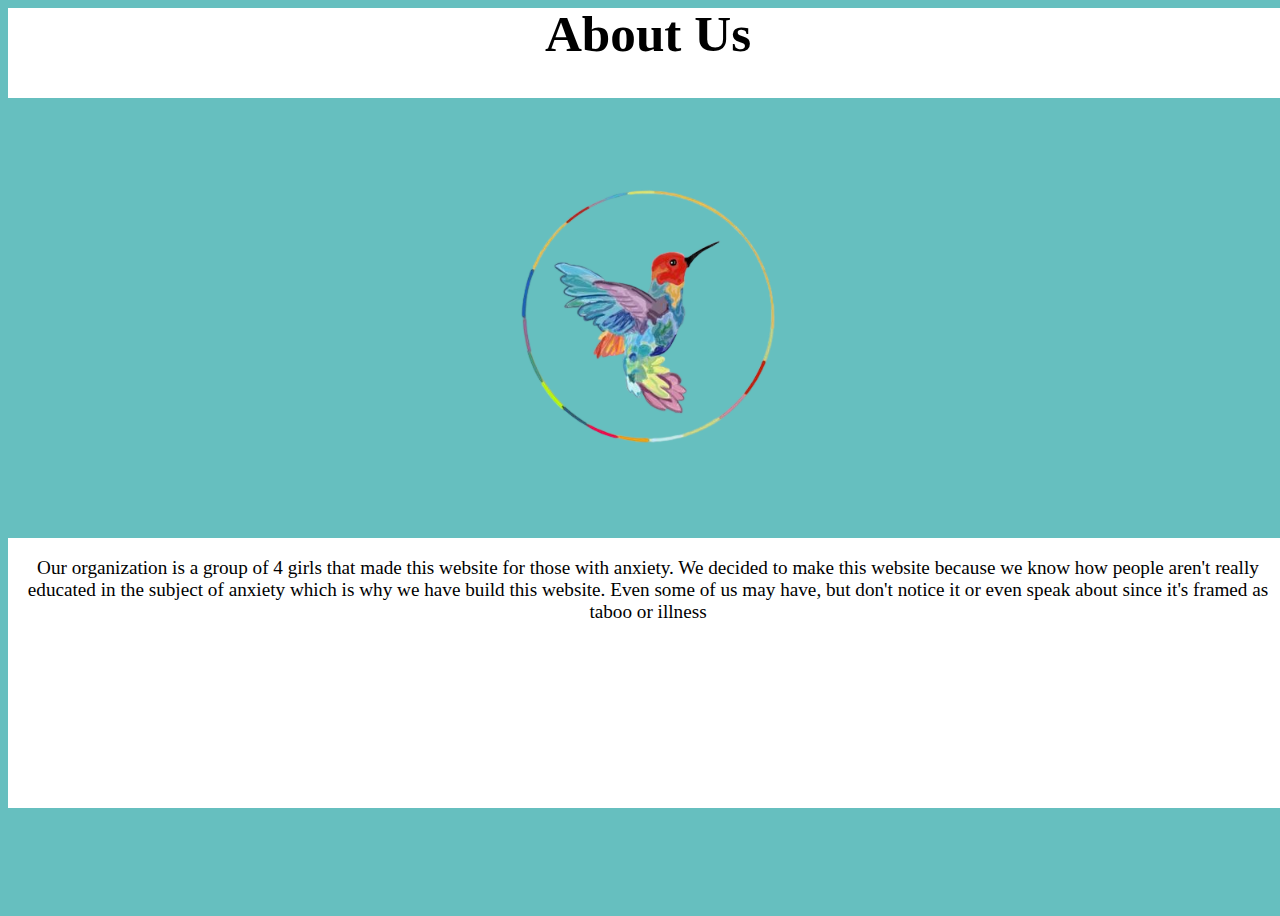
<file: AboutUs.html>
<!DOCTYPE html>
<html lang="en">
<head>
    <meta charset="UTF-8">
    <meta http-equiv="X-UA-Compatible" content="IE=edge">
    <meta name="viewport" content="width=device-width, initial-scale=1.0">
    <title>About Us</title>
    <link rel="stylesheet" href="Us.css">
</head>
<body>
    <div class="abt-1">
        <div class="ins"><h1>About Us</h1></div> 
        <div class="ins2"><a href="myroomhome.html"><img class="logo" src="bird7.png" alt="" style="height: 20vw; width: 20vw; "></a></div>
        <div class="emtpy"><p> Our organization is a group of 4 girls that made this website for those with anxiety. We decided to make this website because we know how people aren't really educated in the subject of anxiety which is why we have build this website. Even some of us may have, but don't notice it or even speak about since it's framed as taboo or illness</p></div>
        <div id="box"></div>
        </div>
</body>
</html>
</file>
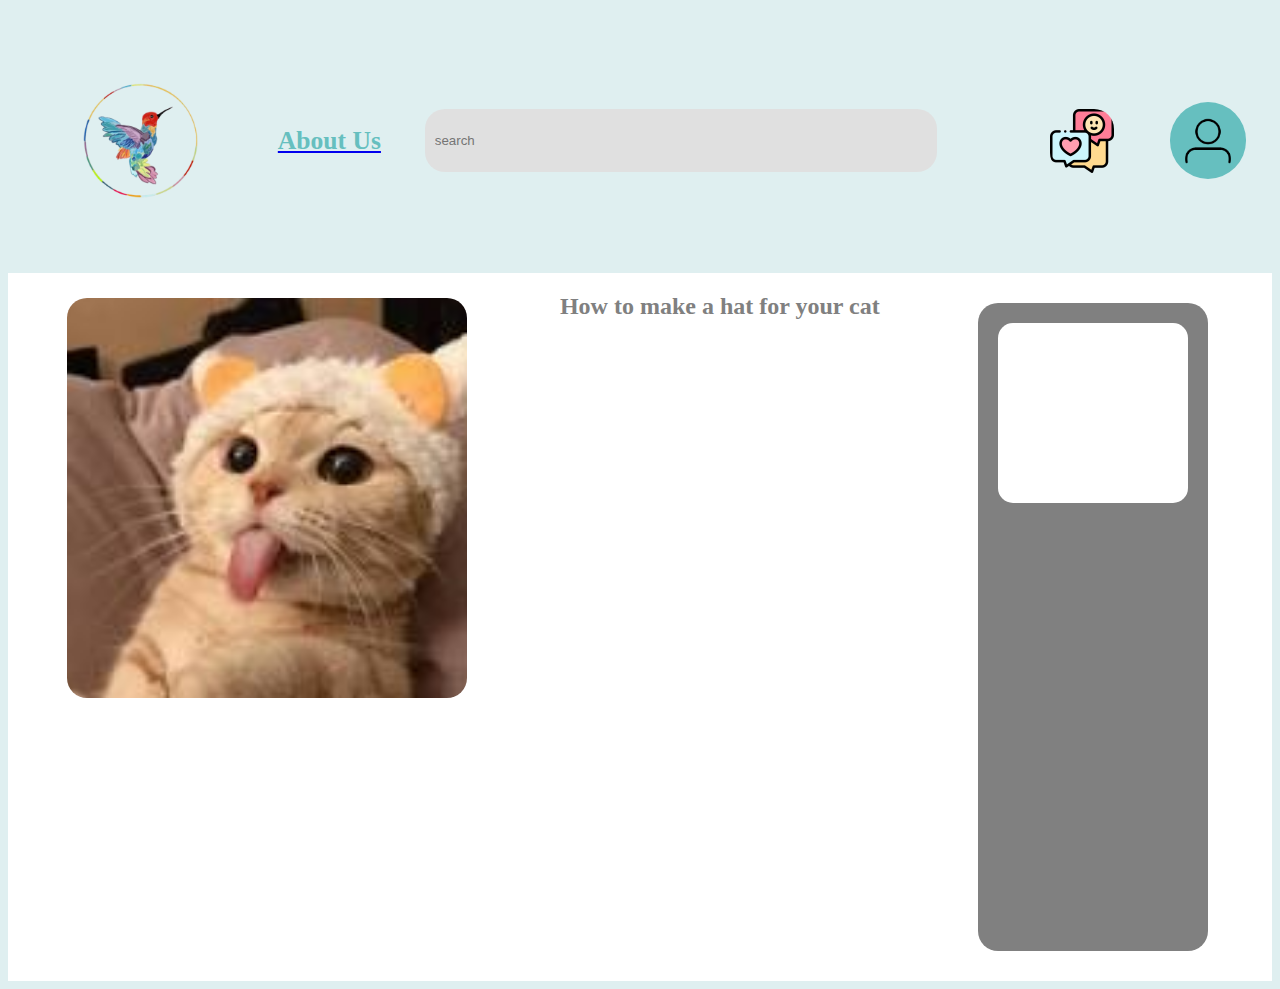
<file: art.html>
<!DOCTYPE html><html lang="en">
    <head>
        <meta charset="UTF-8">
        <meta http-equiv="X-UA-Compatible" content="IE=edge">
        <meta name="viewport" content="width=device-width, initial-scale=1.0">
        <title>Document</title>
    <link rel="stylesheet" href="art.css">
    <link rel="stylesheet" href="index.html">

    </head>
    <body>
        
        
       
        <div class="n"> 
   
            <div class="logo">
                <a href="file:///C:/Users/ohula/OneDrive/Documents/GitHub/socialbirds/myroomhome.html">
                   <div><img src="bird7.png" style="height: 9vw; width: 9vw;">
                   </div>
                </a>
            </div>
            <div class="about">
            <a href="AboutUs.html"><h1 style="color:#66BFBF ;">About Us</h1></a>
            </div>
            
            <div class="search">
              <div class="singp"></div>
                <input type="text" placeholder="search">
            </div>
            <div class="message">
                <a href=""><img src="chat.png" style="width: 5vw; height: 5vw;" alt=""></a>
            </div>
            <div class="me">
                <div class="mep">
                   <img src="profile.png" style="width:5vw ; height: 5vw; " alt="">
                </div>
            </div> 
        </div>
        
        <div class="m">
            <div class="img">
                <img src="cat.jpg" width="400vw" height="400vh">
            </div>
            <div class="doc"><h2>How to make a hat for your cat</h2>
            </div>
            <div class="more">
                <div class="t"></div>
            </div>
        </div>
    </body>
    </html
</file>
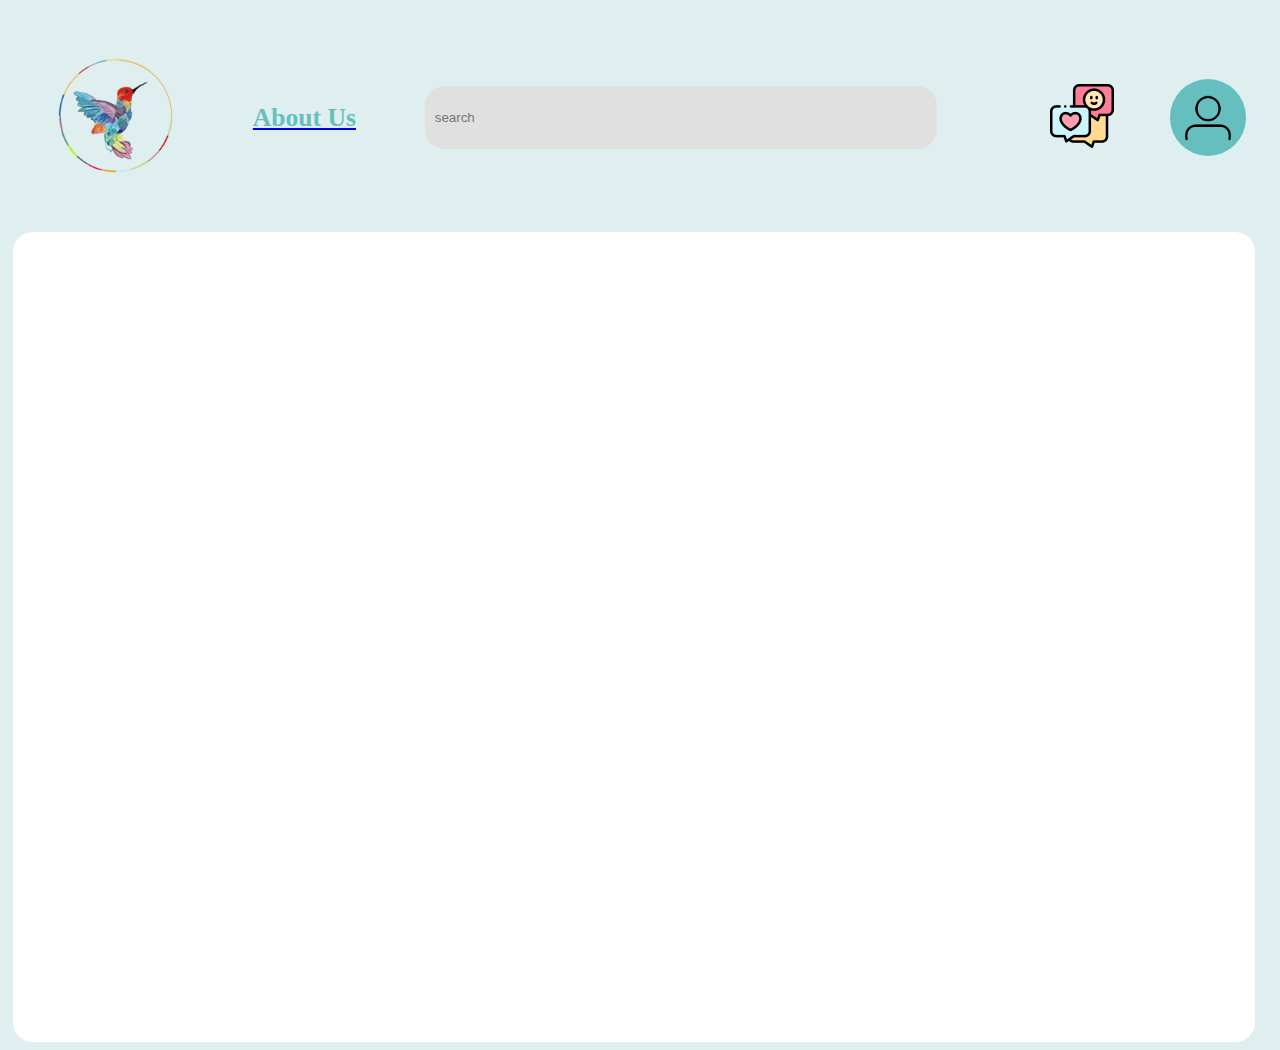
<file: artclub.html>
<!DOCTYPE html><html lang="en">
    <head>
        <meta charset="UTF-8">
        <meta http-equiv="X-UA-Compatible" content="IE=edge">
        <meta name="viewport" content="width=device-width, initial-scale=1.0">
        <title>Document</title>
    <link rel="stylesheet" href="club.css">
    <link rel="stylesheet" href="index.html">

    </head>
    <body>
        <div class="n"> 
   
            <div class="logo">
                <a href="file:///C:/Users/ohula/OneDrive/Documents/GitHub/socialbirds/myroomhome.html">
                   <div><img src="bird7.png" style="height: 9vw; width: 9vw;">
                   </div>
                </a>
            </div>
            <div class="about">
            <a href="AboutUs.html"><h1 style="color:#66BFBF ;">About Us</h1></a>
            </div>
            
            <div class="search">
              <div class="singp"></div>
                <input type="text" placeholder="search">
            </div>
            <div class="message">
                <a href=""><img src="chat.png" style="width: 5vw; height: 5vw;" alt=""></a>
            </div>
            <div class="me">
                <div class="mep">
                   <img src="profile.png" style="width:5vw ; height: 5vw; " alt="">
                </div>
            </div> 
        </div>
        <div class="textdiv">
            <div class="chato"></div>
        </div>

    </body>
</html>
</file>
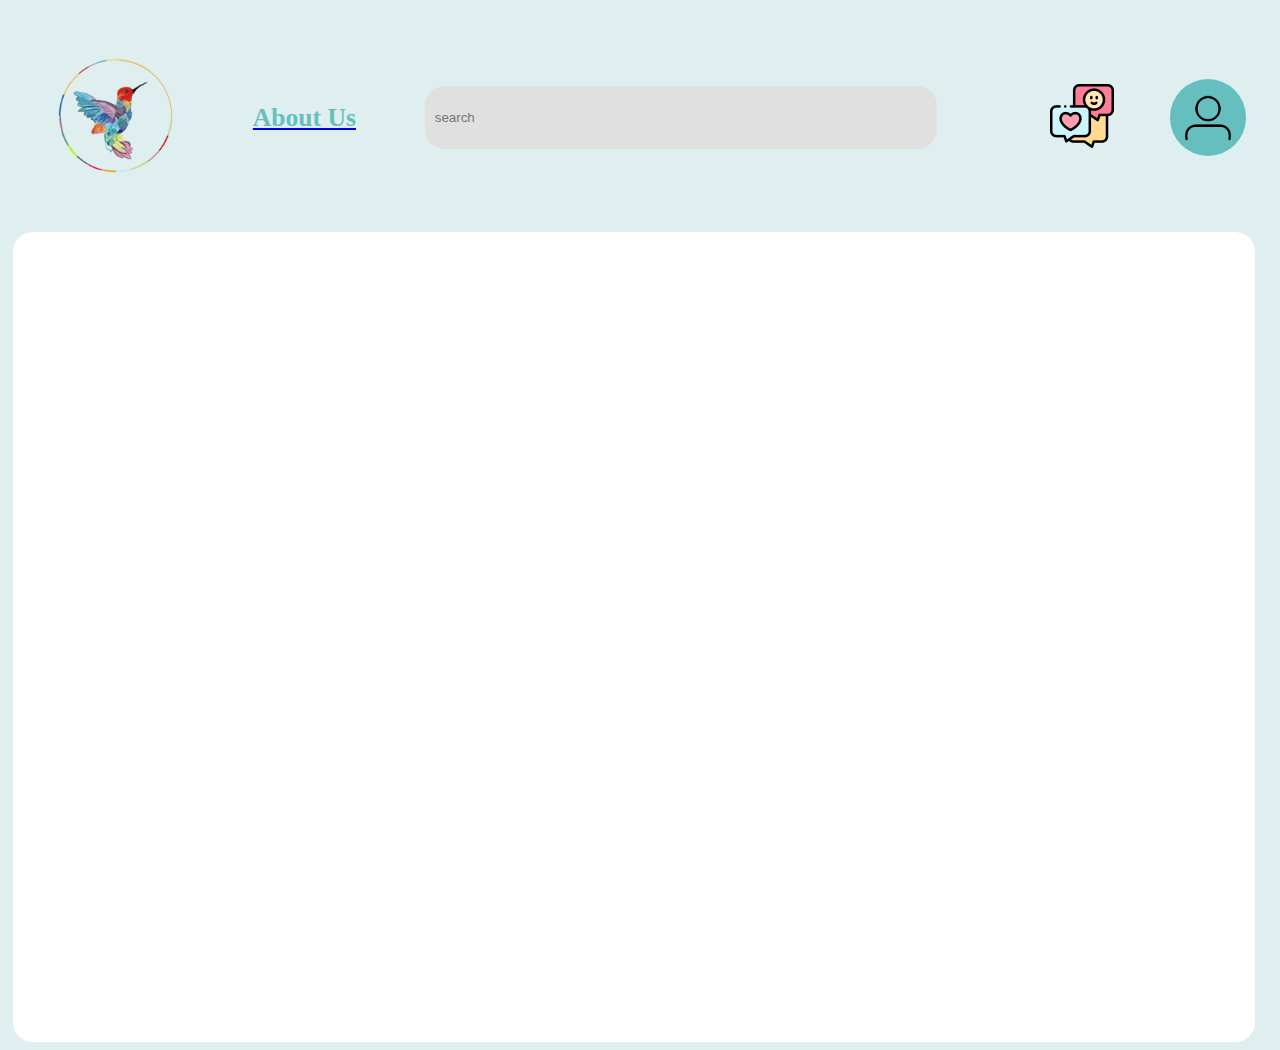
<file: bookclib.html>
<!DOCTYPE html><html lang="en">
    <head>
        <meta charset="UTF-8">
        <meta http-equiv="X-UA-Compatible" content="IE=edge">
        <meta name="viewport" content="width=device-width, initial-scale=1.0">
        <title>Document</title>
    <link rel="stylesheet" href="club.css">
    <link rel="stylesheet" href="index.html">

    </head>
    <body>
        <div class="n"> 
   
            <div class="logo">
                <a href="file:///C:/Users/ohula/OneDrive/Documents/GitHub/socialbirds/myroomhome.html">
                   <div><img src="bird7.png" style="height: 9vw; width: 9vw;">
                   </div>
                </a>
            </div>
            <div class="about">
            <a href="AboutUs.html"><h1 style="color:#66BFBF ;">About Us</h1></a>
            </div>
            
            <div class="search">
              <div class="singp"></div>
                <input type="text" placeholder="search">
            </div>
            <div class="message">
                <a href=""><img src="chat.png" style="width: 5vw; height: 5vw;" alt=""></a>
            </div>
            <div class="me">
                <div class="mep">
                   <img src="profile.png" style="width:5vw ; height: 5vw; " alt="">
                </div>
            </div> 
        </div>
        
    <div class="textdiv">
    <div class="chato"></div>
</div>

</body>
</file>
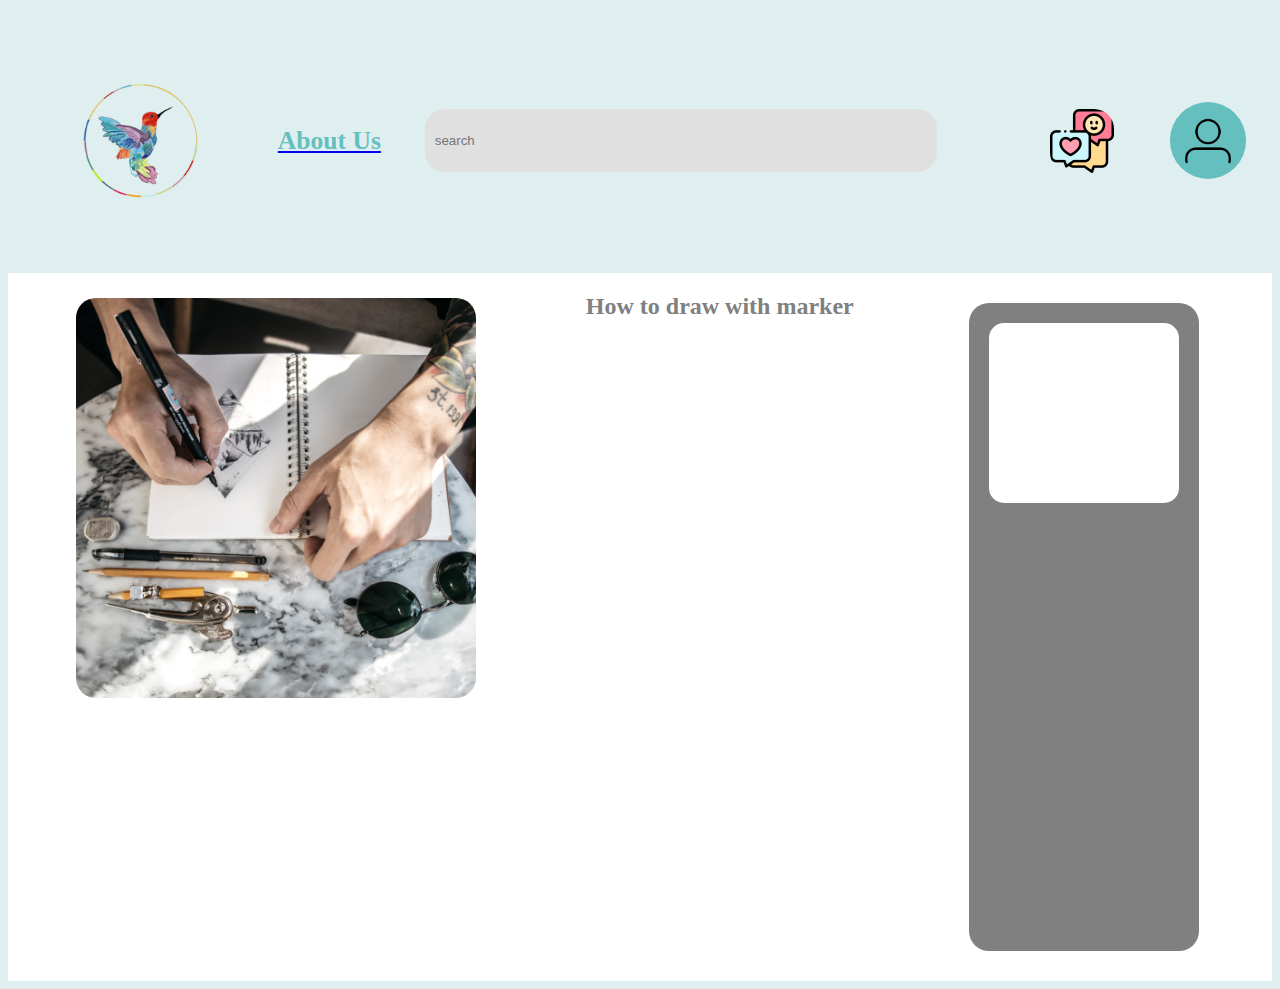
<file: drawing.html>
<!DOCTYPE html><html lang="en">
    <head>
        <meta charset="UTF-8">
        <meta http-equiv="X-UA-Compatible" content="IE=edge">
        <meta name="viewport" content="width=device-width, initial-scale=1.0">
        <title>Document</title>
    <link rel="stylesheet" href="art.css">
    <link rel="stylesheet" href="index.html">

    </head>
    <body>
        <div class="n"> 
   
            <div class="logo">
                <a href="file:///C:/Users/ohula/OneDrive/Documents/GitHub/socialbirds/myroomhome.html">
                   <div><img src="bird7.png" style="height: 9vw; width: 9vw;">
                   </div>
                </a>
            </div>
            <div class="about">
            <a href="AboutUs.html"><h1 style="color:#66BFBF ;">About Us</h1></a>
            </div>
            
            <div class="search">
              <div class="singp"></div>
                <input type="text" placeholder="search">
            </div>
            <div class="message">
                <a href=""><img src="chat.png" style="width: 5vw; height: 5vw;" alt=""></a>
            </div>
            <div class="me">
                <div class="mep">
                   <img src="profile.png" style="width:5vw ; height: 5vw; " alt="">
                </div>
            </div> 
        </div>
   <div class="m">
<div class="img">
    <img src="drawing.png" width="400vw" height="400vh">
</div>
<div class="doc"><h2>How to draw with marker</h2>
</div>
<div class="more">
    <div class="t"></div>
</div>
   </div>
    </body>
    </html
</file>
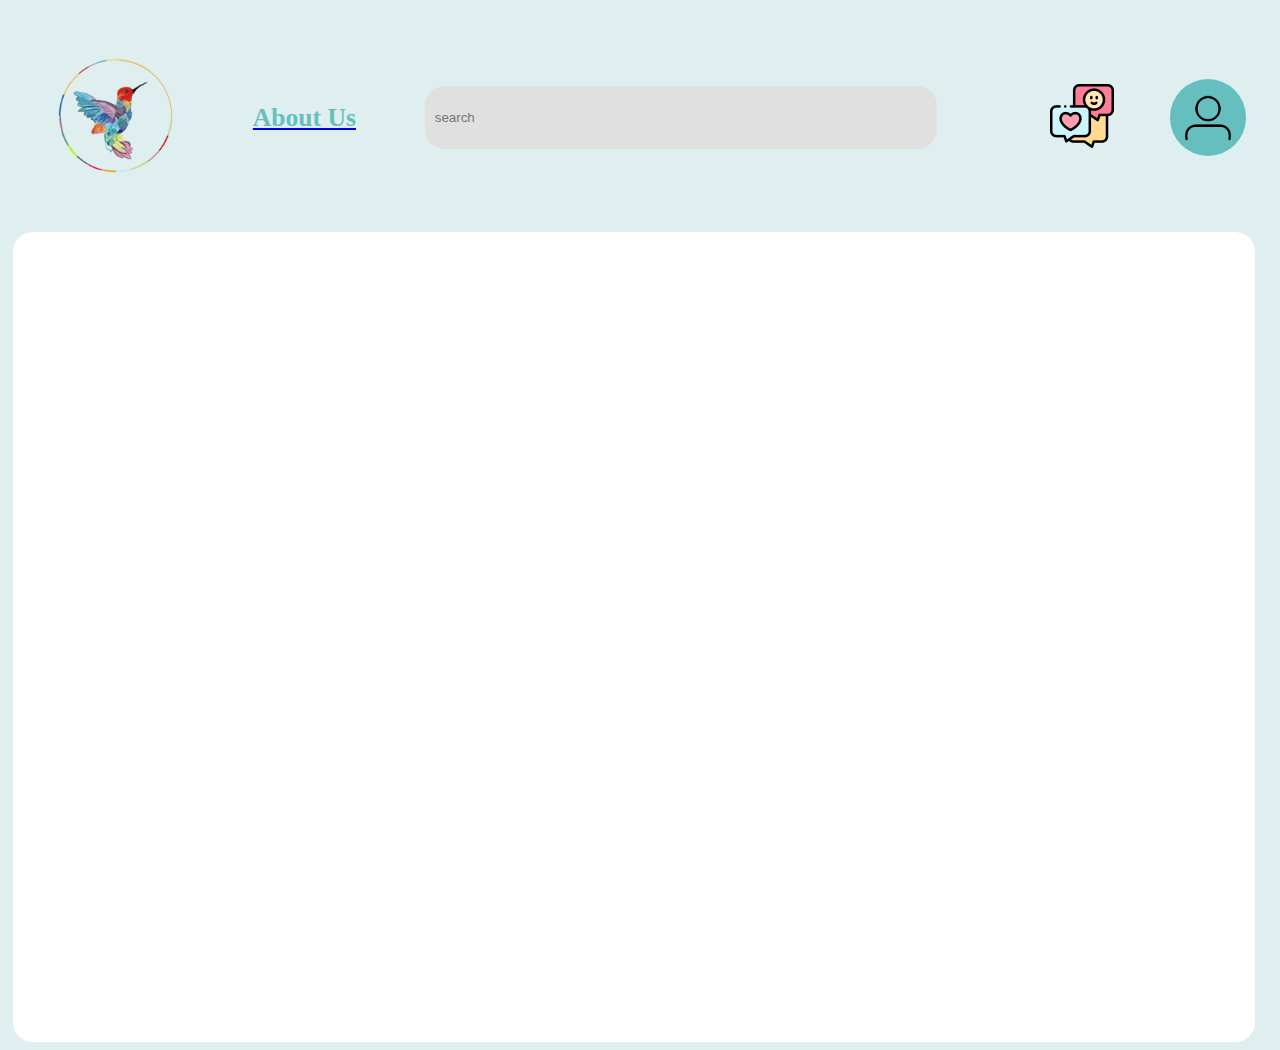
<file: mathclub.html>
<!DOCTYPE html><html lang="en">
    <head>
        <meta charset="UTF-8">
        <meta http-equiv="X-UA-Compatible" content="IE=edge">
        <meta name="viewport" content="width=device-width, initial-scale=1.0">
        <title>Document</title>
    <link rel="stylesheet" href="club.css">
    <link rel="stylesheet" href="index.html">

    </head>
    <body>
        <div class="n"> 
   
            <div class="logo">
                <a href="file:///C:/Users/ohula/OneDrive/Documents/GitHub/socialbirds/myroomhome.html">
                   <div><img src="bird7.png" style="height: 9vw; width: 9vw;">
                   </div>
                </a>
            </div>
            <div class="about">
            <a href="AboutUs.html"><h1 style="color:#66BFBF ;">About Us</h1></a>
            </div>
            
            <div class="search">
              <div class="singp"></div>
                <input type="text" placeholder="search">
            </div>
            <div class="message">
                <a href=""><img src="chat.png" style="width: 5vw; height: 5vw;" alt=""></a>
            </div>
            <div class="me">
                <div class="mep">
                   <img src="profile.png" style="width:5vw ; height: 5vw; " alt="">
                </div>
            </div> 
        </div>
    <div class="textdiv">
    <div class="chato"></div>
</div>

</body>
    </html>
</file>
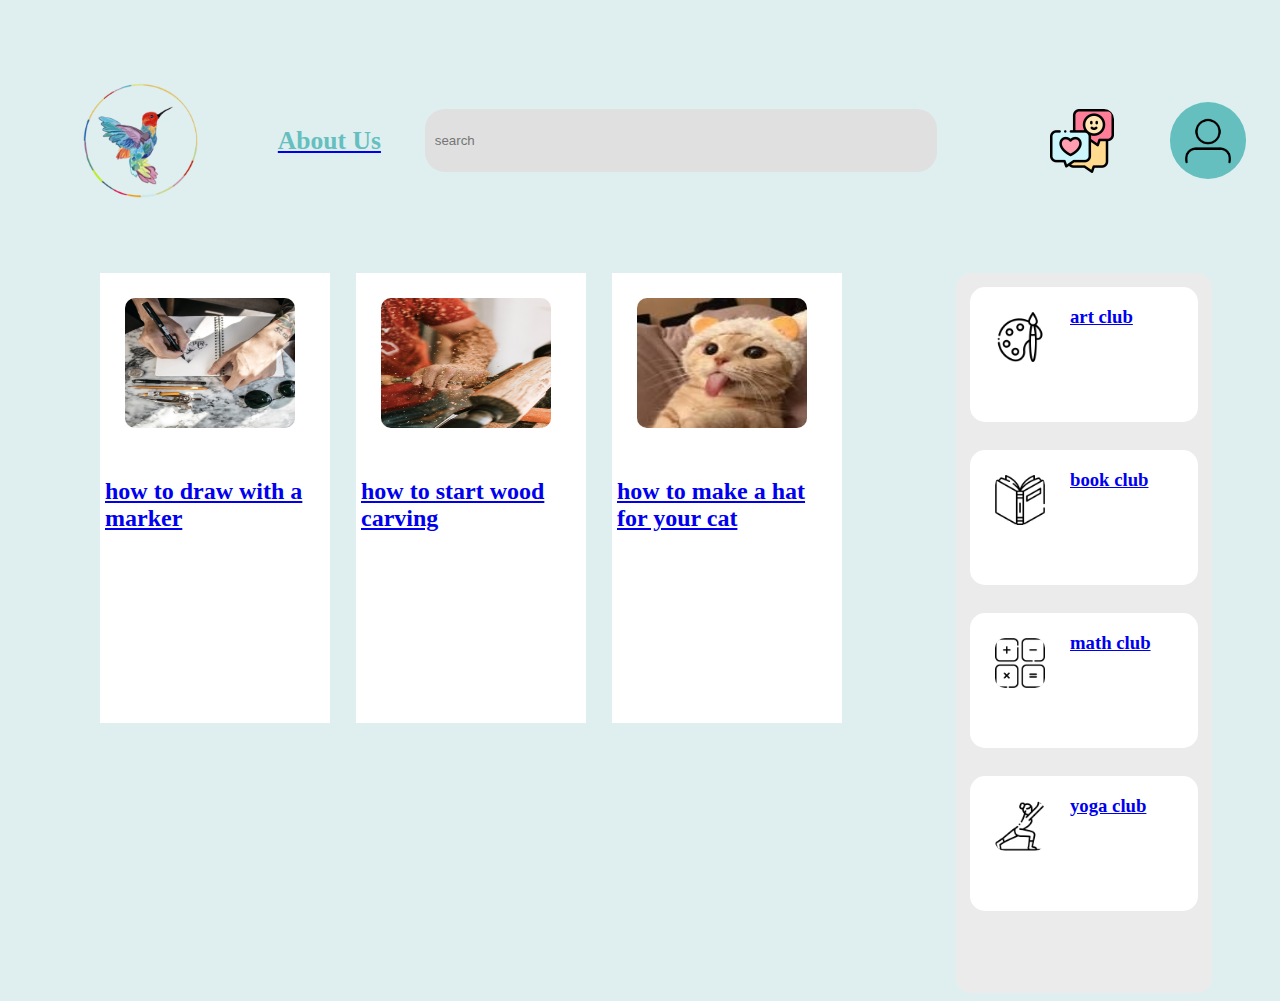
<file: myroomhome.html>
<!DOCTYPE html><html lang="en">
    <head>
        <meta charset="UTF-8">
        <meta http-equiv="X-UA-Compatible" content="IE=edge">
        <meta name="viewport" content="width=device-width, initial-scale=1.0">
        <title>Homepage </title>
    <link rel="stylesheet" href="myroom.css">
    <link rel="stylesheet" href="index.html">

    </head>
<body>
        <div class="n"> 
   
            <div class="logo">
                <a href="file:///C:/Users/ohula/OneDrive/Documents/GitHub/socialbirds/myroomhome.html">
                   <div><img src="bird7.png" style="height: 9vw; width: 9vw;">
                   </div>
                </a>
            </div>
            <div class="about">
            <a href="AboutUs.html"><h1 style="color:#66BFBF ;">About Us</h1></a>
            </div>
            
            <div class="search">
              <div class="singp"></div>
                <input type="text" placeholder="search">
            </div>
            <div class="message">
                <a href=""><img src="chat.png" style="width: 5vw; height: 5vw;" alt=""></a>
            </div>
            <div class="me">
                <div class="mep">
                   <img src="profile.png" style="width:5vw ; height: 5vw; " alt="">
                </div>
            </div> 
        </div>
  
    
        <div class="medeelel">
           
            <div class="si">
                <a href="drawing.html">
                    <div class="pox1">       
                        <div class="imgl"> <img src="drawing.png" height="130px"width="170px">
                            <div class="text1">
                                <div class="text2"><h2>how to draw with a marker</h2></div>
                            </div>
                        </div>
                    </div>
                </a>

            <a href="woodw.html">
                <div class="pox1">       
                    <div class="imgl"> <img src="wood.png"height="130px"width="170px">
                        <div class="text1">
                            <div class="text2"><h2>how to start wood carving</h2></div>
                        </div>
                    </div>
                </div>
            </a>

            <a href="art.html">
                <div class="pox1">       
                    <div class="imgl"> <img src="cat.jpg"height="130px"width="170px">
                        <div class="text1">
                            <div class="text2"><h2>how to make a hat for your cat</h2></div>
                        </div>
                    </div>
                </div>
            </a>
            </div>
            
            <div class="kl">
                <a href="artclub.html"> 
                    <div class="chatbox">
                        <div class="chatroom">
                            <div class="ctext">
                                <div class="i"> <img src="art.png" height="50px" width="50px" ></div>
                                <h3>art club</h3>
                            </div>
                        </div>
                    </div>
                </a>
                <a href="bookclib.html">
                    <div class="chatbox">
                        <div class="chatroom">
                            <div class="ctext">
                                <div class="i"> <img src="book.png" height="50px" width="50px" ></div>
                                <h3>book club</h3>
                            </div>
                        </div>
                    </div>
                </a>
                <a href="mathclub.html">
                    <div class="chatbox">
                        <div class="chatroom">
                            <div class="ctext">
                                <div class="i"> <img src="maths.png" height="50px" width="50px" ></div>
                                <h3>math club</h3>
                            </div>
                        </div>
                    </div>
                </a>
                <a href="yogaclub.html">
                    <div class="chatbox">
                        <div class="chatroom">
                            <div class="ctext">
                                <div class="i"> <img src="yoga.png" height="50px" width="50px" ></div>
                                <h3>yoga club</h3>
                            </div>
                        </div>
                    </div>
                </a>
            </div>
        </div>


</body>
</html>
</file>
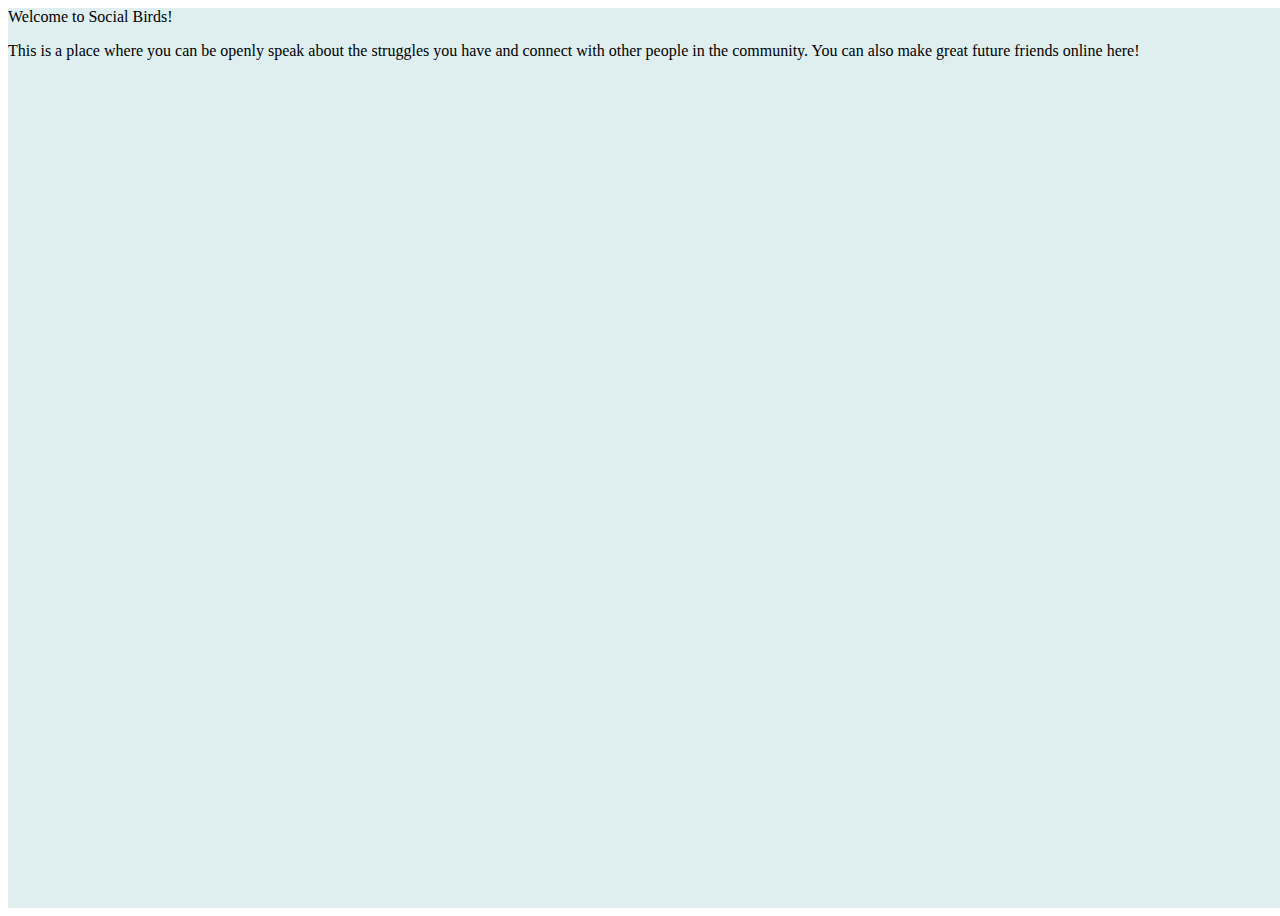
<file: welcome.html>
<!DOCTYPE html>
<html lang="eng">
<head>
    <meta charsets="UTF-8">
    <meta http-equiv="X-UA-Compativle" content="IE=edge">
    <meta name="viewport" content="width=device-width, initial-scale=1.0">
    <title>Welcome</title>
    <link rel="stylesheet" href="./style.css">
        
</head>

<body> 
    <div class="div-1"> 
        <div class="inside"> 
        <div class="textbox">
            <div class="div-2">Welcome to Social Birds! </div>
            <!-- <ul style="border-left: 4px solid rgb(223, 239, 240)"></ul> -->
            <p> This is a place where you can be openly speak about the struggles you have and connect with other people in the community. You can also make great future friends online here! </p>
        </div>
    </div>
    </div>
</body
</file>
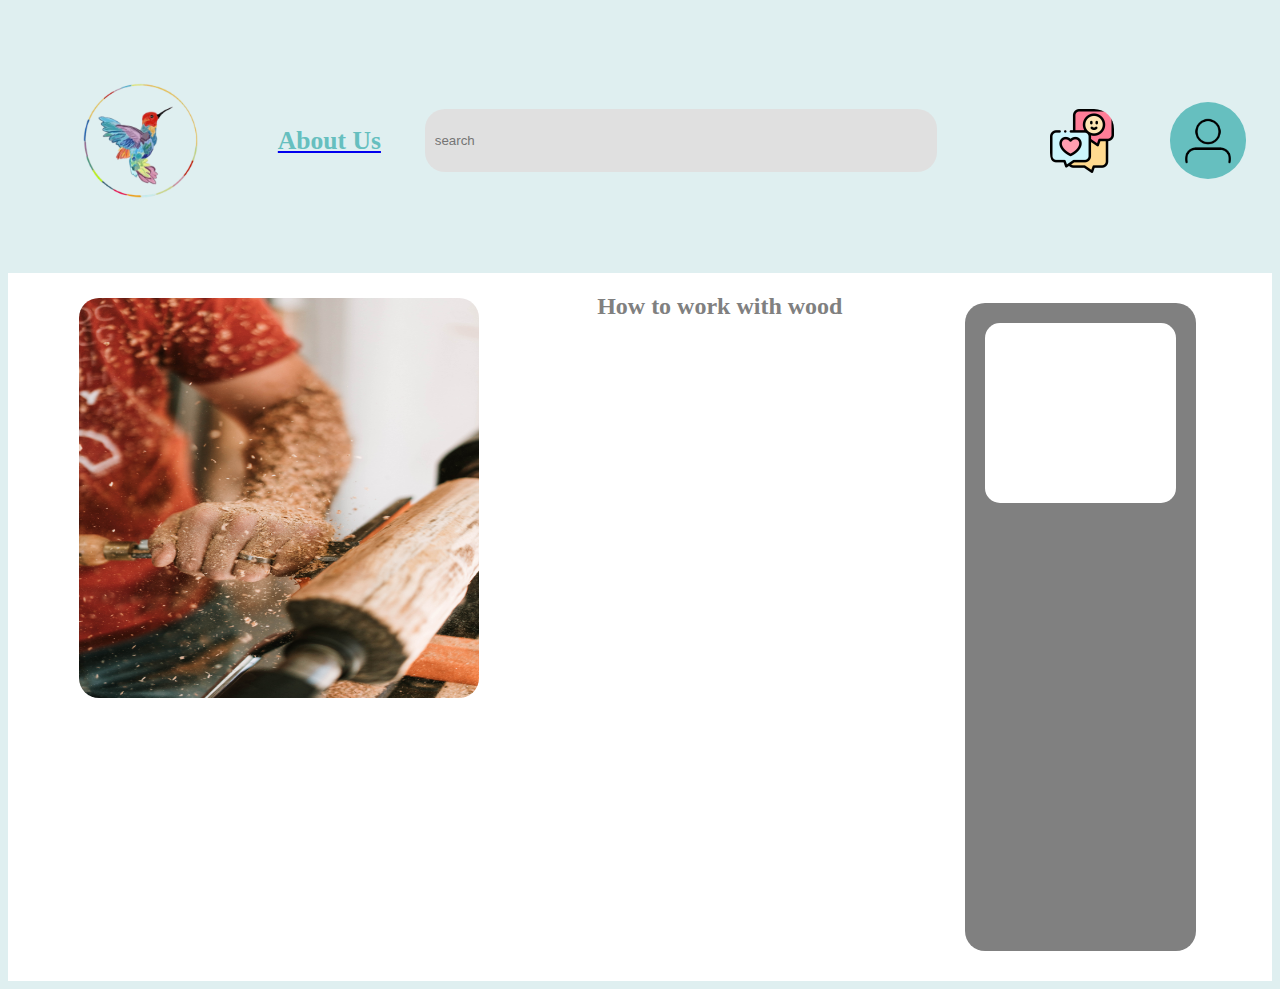
<file: woodw.html>
<!DOCTYPE html><html lang="en">
    <head>
        <meta charset="UTF-8">
        <meta http-equiv="X-UA-Compatible" content="IE=edge">
        <meta name="viewport" content="width=device-width, initial-scale=1.0">
        <title>Document</title>
    <link rel="stylesheet" href="art.css">
    <link rel="stylesheet" href="index.html">

    </head>
    <body>
        
        
       
        <div class="n"> 
   
            <div class="logo">
                <a href="file:///C:/Users/ohula/OneDrive/Documents/GitHub/socialbirds/myroomhome.html">
                   <div><img src="bird7.png" style="height: 9vw; width: 9vw;">
                   </div>
                </a>
            </div>
            <div class="about">
            <a href="AboutUs.html"><h1 style="color:#66BFBF ;">About Us</h1></a>
            </div>
            
            <div class="search">
              <div class="singp"></div>
                <input type="text" placeholder="search">
            </div>
            <div class="message">
                <a href=""><img src="chat.png" style="width: 5vw; height: 5vw;" alt=""></a>
            </div>
            <div class="me">
                <div class="mep">
                   <img src="profile.png" style="width:5vw ; height: 5vw; " alt="">
                </div>
            </div> 
        </div>
    <div class="m">
        <div class="img">
            <img src="wood.png" width="400vw" height="400vh">
        </div>
        <div class="doc"><h2>How to work with wood</h2>
        </div>
        <div class="more">
            <div class="t"></div>
        </div>
           </div>
    </body>
    </html>
</file>
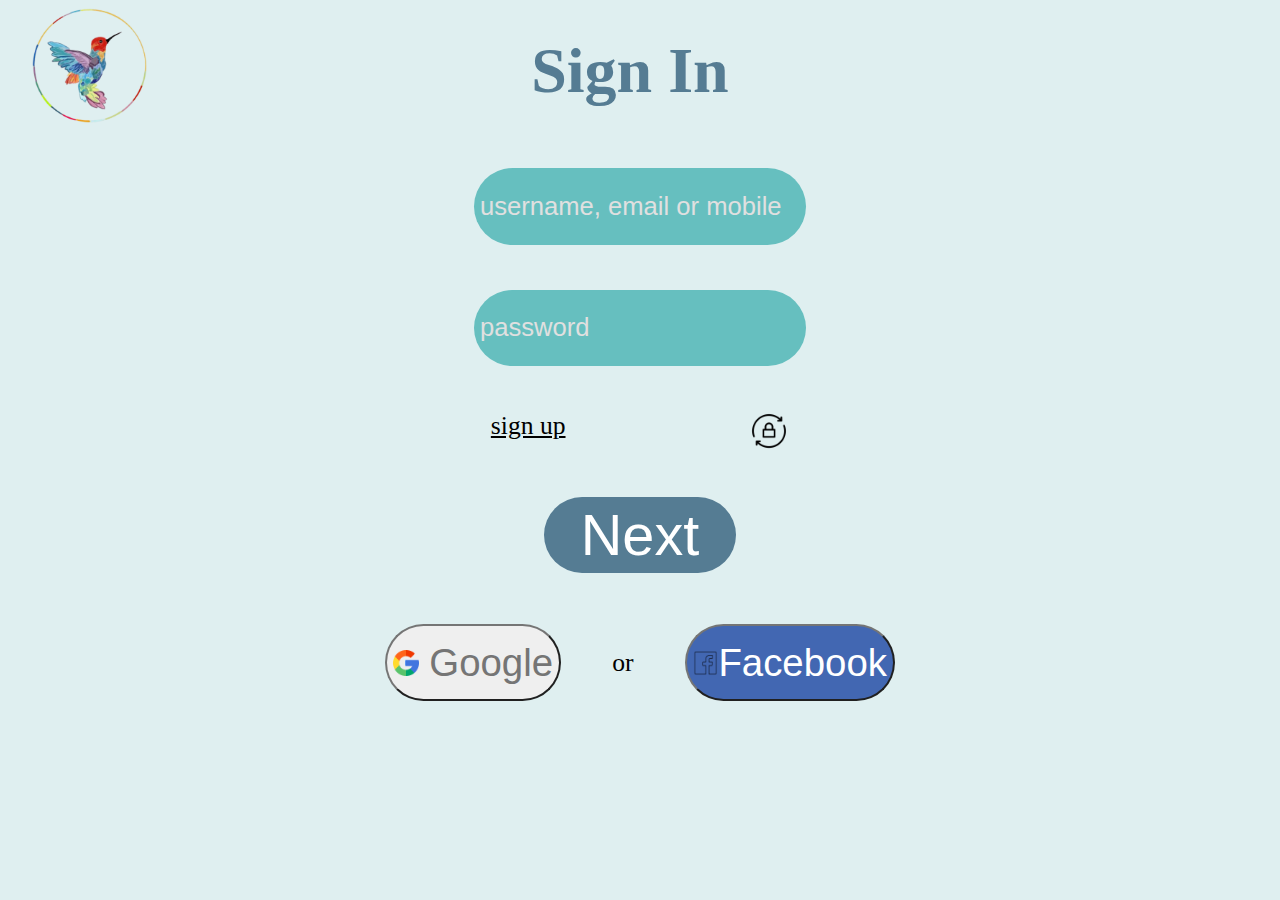
<file: nevtreh/login.html>
<!DOCTYPE html>
<html lang="en">
<head>
    <meta charset="UTF-8">
    <meta http-equiv="X-UA-Compatible" content="IE=edge">
    <meta name="viewport" content="width=device-width, initial-scale=1.0">
    <title>Sign In</title>
    <link rel="stylesheet" href="login.css">
</head>
<body>
 <div class="full">
    <div class="A1"> 
        <div class="a11">
            <img src="bird7.png" style=" width: 9vw; height: 9vw; " alt="here">
        </div>
        <div class="a12">
            <h1>Sign In </h1>
        </div>
    </div>
    <div class="A2"> 
        <div class="a21"> 
            <input type="text" placeholder="username, email or mobile" style=" border: none; border-radius: 50px; padding: 0.5vw; background-color: #66BFBF; color: white; font-size: 2vw; width: 25vw; height: 5vw;"> 
        </div>
        <div class="a22">
            <input type="text" placeholder="password" style="border: none; border-radius: 50px; padding: 0.5vw; background-color: #66BFBF;color: white; font-size: 2vw; width: 25vw; height: 5vw;">
        </div> 
    </div>
    <div class="A3">
        <div class="a31">
            <a href="signup.html" style="color: black;">sign up</a>
        </div>
        <div class="a32">
            <a href="forgotpass.html"><img src="forgotpass.png" alt="" width="40vw" ></a>
        </div>
    </div>
    <div class="A4"> 
        <a href="file:///C:/Users/ohula/OneDrive/Documents/GitHub/socialbirds/myroomhome.html"><button style="font-size: 4.5vw;border: none; border-radius: 4vw;width: 15vw;height: 6vw;background-color: #557C93; color: white;">Next</button></a>
    </div>
    <div class="A5">
        <div class="google">
            <button style="font-size: 3vw;color: #757575;border-color: #757575; border-radius: 5vw;"><img src="googleicon.png" alt="" style="width: 2vw;height: 2vw;"> Google</button>
        </div>
        <div class="esvel">
            or
        </div>
        <div class="fb">
            <button style="font-size: 3vw;background-color:#4267B2 ;color: white;border-color: #757575; border-radius: 5vw;"><img src="fbicon.png" alt="" style="width:2vw; height: 2vw;">Facebook</button>
        </div>
        
    </div>
 </div>
 
</body>
</html>
</file>
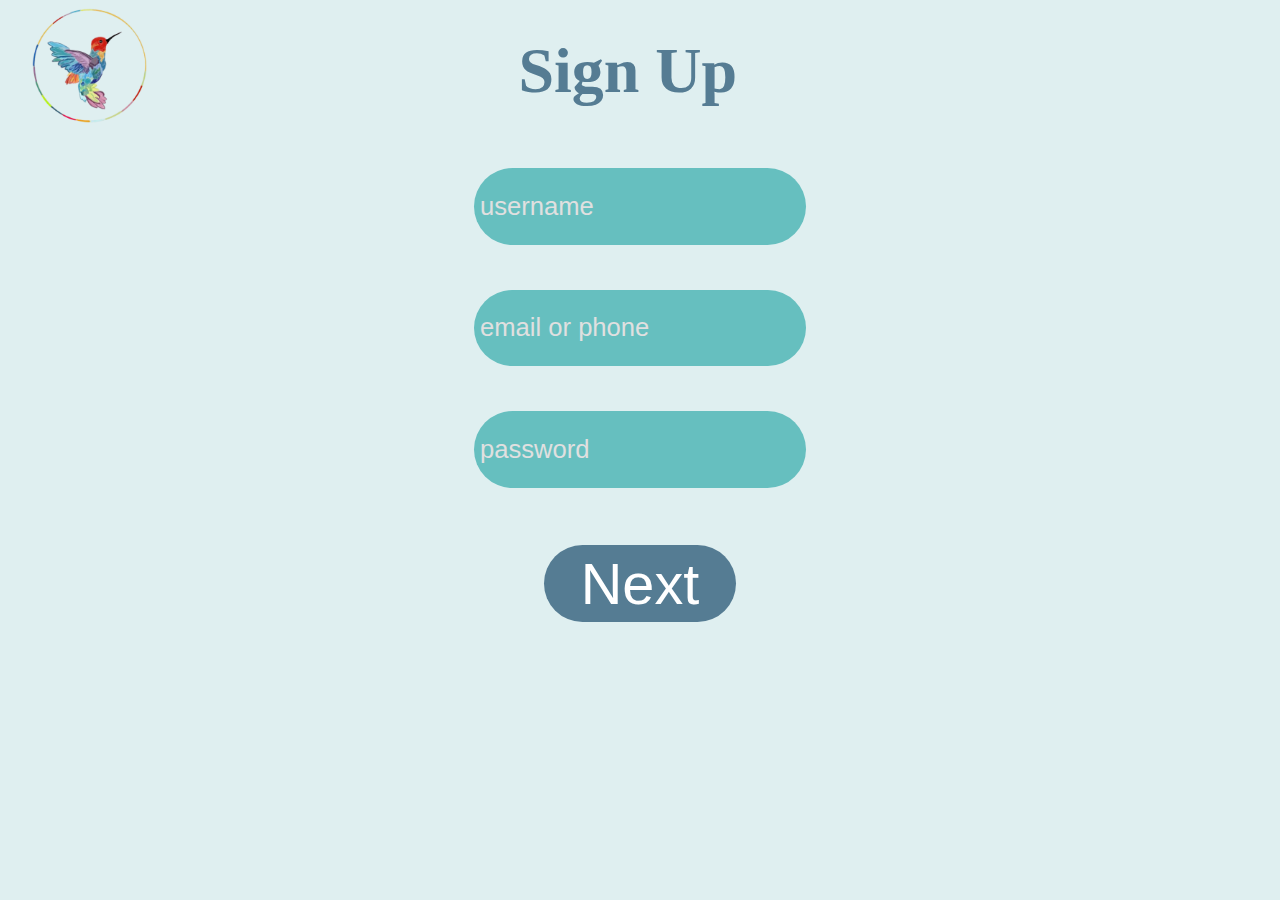
<file: nevtreh/signup.html>
<!DOCTYPE html>
<html lang="en">
<head>
    <meta charset="UTF-8">
    <meta http-equiv="X-UA-Compatible" content="IE=edge">
    <meta name="viewport" content="width=device-width, initial-scale=1.0">
    <title>Sign Up</title>
    <link rel="stylesheet" href="signup.css">
</head>
<body>
    <div class="buten">
        <div class="B1">
            <div class="b11"><img src="bird7.png" style="height: 9vw; width: 9vw;" alt=""></div>
            <div><h1>Sign Up</h1></div>
        </div>
        <div class="B2">
            <div class="b21">
                <input type="text" placeholder="username" style=" border: none; border-radius: 50px; padding: 0.5vw; background-color: #66BFBF; color: white; font-size: 2vw; width: 25vw; height: 5vw;">
            </div>
            <div class="b22">
                <input type="text" placeholder="email or phone"style=" border: none; border-radius: 50px; padding: 0.5vw; background-color: #66BFBF; color: white; font-size: 2vw; width: 25vw; height: 5vw;">
            </div>
            <div class="b23">
                <input type="text" placeholder="password"style=" border: none; border-radius: 50px;padding: 0.5vw; background-color: #66BFBF; color: white; font-size: 2vw; width: 25vw; height: 5vw;">
            </div>
        </div>
        <div class="B3">
           <a href="file:///C:/Users/ohula/OneDrive/Documents/GitHub/socialbirds/myroomhome.html"><button style="font-size: 4.5vw;border: none; border-radius: 4vw;width: 15vw;height: 6vw;background-color: #557C93; color: white;">Next</button></a>
        </div>
    </div>
</body>
</html>
</file>
<file: Us.css>
body {
    background-color: #66bfbf;
}

.abt-1{
    display:flex;
    flex-direction: column;
    height: 100vh;
    width: 100vw;
}
h1{
    display: flex;
    justify-content: center;
    font-size: 4vw;
    margin-top: -0.5vh;
}
.logo{
    align-self: center;
    height: 33vh;
    width: 50vw;
    margin-top: 10vh;
}

.ins{
    height: 10vh;
    width: 100vw;
    background-color: #FFFFFF;
}

.emtpy{
    background-color: #FFFFFF;
    height: 30vh;
    width:100vw;
    margin-top: 10vh;
}
.ins2{
    display: flex;
    justify-content: center;
}

p{
    text-align: center;
    font-size: larger;
}
</file>
<file: art.css>
body{
   background-color: #DFEFF0 }

   .n{
      display: flex;
      justify-content:space-between;
      flex-direction: row;
      align-items: center;
  
  }
  
      .logo{
     display: flex;
      border-spacing: 15px;
      border-radius: 15px;
      justify-items: center;
      margin: 50px;
      }
      h1{
      font-size: 2vw;
      }
      .about{
          margin-right: 1.5vw;
      }
      .search{
      height: 7vh;
      background-color: rgb(224, 224, 224);
      border-radius: 20px;
      display: flex;
      width: 40vw;
      align-items: center;
      justify-content: space-around;
      margin: 20px;
      }
      .message{
          display: flex;
          margin-left: 5vw;
      }
      .mep{
          display: flex;
          justify-content: center;
          align-items: center;
          height: 6vw;
          width: 6vw;
          margin: 2vw;
          background-color: #66BFBF;
          border-radius: 50px;
      }
   
   input{
   background-color: rgb(224, 224, 224);
   border: 0pt;
   margin: 8px;
   width: 55vw;
   }
   

   img{
   
   display: flex;
   align-items: center;
   border-radius: 20px;
   margin: 25px;
   }
   .m{
   display: flex;
   background-color: white;
   justify-content: space-around;
   }
   .doc{
   color: gray;
   }
   
   .more{
   display: flex;
   height: 72vh;
   width: 18vw;
   background-color: gray;
   margin: 30px;
   border-radius: 20px;
   }
   

   
   .placeholder{
   display: flex;
   margin: 5px;
   }
   .t{
   display: flex;
   width: 15vw;
   height: 20vh;
   background-color: white;
   border-radius: 15px;
   justify-content: center;
   flex-direction: row;
   margin: 20px;
   }
</file>
<file: club.css>
body{
    background-color: #DFEFF0;
}
.backcolor{
  background-color: #DFEFF0
}          
.n{
  display: flex;
  justify-content:space-between;
  flex-direction: row;
  align-items: center;

}

  .logo{
 display: flex;
  border-spacing: 15px;
  border-radius: 15px;
  justify-items: center;
  margin: 50px;
  }
  h1{
  font-size: 2vw;
  }
  .about{
      margin-right: 1.5vw;
  }
  .search{
  height: 7vh;
  background-color: rgb(224, 224, 224);
  border-radius: 20px;
  display: flex;
  width: 40vw;
  align-items: center;
  justify-content: space-around;
  margin: 20px;
  }
  .message{
      display: flex;
      margin-left: 5vw;
  }
  .mep{
      display: flex;
      justify-content: center;
      align-items: center;
      height: 6vw;
      width: 6vw;
      margin: 2vw;
      background-color: #66BFBF;
      border-radius: 50px;
  }
    
    .pox1{
    height: 20vh;
    width: 15vw;
    background-color: 276678;
    border-radius: 20px;
    }
    
    input{
    background-color: rgb(224, 224, 224);
    border: 0pt;
    margin: 8px;
    width: 55vw;
    }
    
   
    .placeholder{
    display: flex;
    margin: 5px;
    }
    
    .textdiv{
    display: flex;
    background-color: white;
    height: 90vh;
    width: 97vw;
    border-radius: 20px;
    margin: 5px;
    }
</file>
<file: myroom.css>
body{
    background-color: #DFEFF0;
}


.n{
    display: flex;
    justify-content:space-between;
    flex-direction: row;
    align-items: center;

}

    .logo{
   display: flex;
    border-spacing: 15px;
    border-radius: 15px;
    justify-items: center;
    margin: 50px;
    }
    h1{
    font-size: 2vw;
    }
    .about{
        margin-right: 1.5vw;
    }
    .search{
    height: 7vh;
    background-color: rgb(224, 224, 224);
    border-radius: 20px;
    display: flex;
    width: 40vw;
    align-items: center;
    justify-content: space-around;
    margin: 20px;
    }
    .message{
        display: flex;
        margin-left: 5vw;
    }
    .mep{
        display: flex;
        justify-content: center;
        align-items: center;
        height: 6vw;
        width: 6vw;
        margin: 2vw;
        background-color: #66BFBF;
        border-radius: 50px;
    }
 .medeelel{
display: flex;
justify-content: space-around;
}





.sline{
 display: flex;
 height: 1vh;
 width: 30vw;
 margin: 25px;
background-color: black;
 flex-direction: row;
  align-items: flex-end;
 }
          
            
 .singin{
    display: flex;
    flex-direction: column;
}


.si{
    display: flex;
    height: 60vh;
    width: 60vw;
    border: 55px;
border-radius: 15px;
justify-content: space-around;
flex-wrap: wrap;
}

.singtag{
display: flex;
justify-content: space-around;
flex-direction: column;
align-items: center;
}
.sing1{
    text-align: center;
    height: 10vh;
    width: 40vw;
    background-color: rgb(148, 148, 148);
    border-radius: 20px;
}

.pox1{
    height: 15vh;
    width: 15vw;
    background-color: 276678;
    border-radius: 20px;

}
    .gar{
    border-radius: 15px;
    align-items: flex-start;
    justify-content: space-around;
 }
     
    
    .imgl{
    display: flex;
    width: 18vw;
    height: 50vh;
    background-color: white;
    flex-direction: column;

    }      
          

input{
background-color: rgb(224, 224, 224);
border: 0pt;
margin: 8px;
width: 55vw;
}

img{

    display: flex;
   align-items: center;
   
    margin: 25px;
}
.text2{
display: flex;
margin: 5px;
}


.chat{
display: flex;
background-color: rgb(207, 207, 207);
width: 20vw;
height: 66vh;
}
.kl{
background-color: rgb(235, 235, 235);
height: 80vh;
width: 20vw;
border-radius: 15px;
}
.chatbox{
display: flex;
flex-direction: row;
justify-content: space-around;
}
.chatroom{
height: 15vh;
width: 18vw;
background-color: white;
border-radius: 15px;
margin: 14px;

}
.ctext{
    display: flex;
    flex-direction: row;
}
.i{
display: flex;
align-items: flex-start;
}
img{
    display: flex;
    border-radius: 10px;
}
.placeholder{
    display: flex;
    margin: 5px;
}
</file>
<file: style.css>
.div-1 {
    background-color:rgb(223, 239, 240);
    height: 100vh; 
    width: 100vw;
}
</file>
<file: nevtreh/login.css>
body{
    background-color: #DFEFF0;
}

.A3{
    display: flex;
    flex-direction: row;
    justify-content: space-evenly;
}
.full{
    display: flex;
    align-items: center;
    flex-direction: column;
    justify-content: center;
}
.A1{
    display: flex;
    flex-direction: row;
    font-size: 2.5vw;
    width: 95vw;
    height: 10vw;
}
.a11{
    margin-right: 28vw;
}
.a21{
    margin: 1.5vw;
    padding: 1vw;
}
.a22{
    margin: 1.5vw;
    padding: 1vw;
}
.A3{
    display: flex;

    width: 50vw;
}
.a31{
    margin: 1vw;
    font-size: 2vw;
}
.a32{
    margin: 1vw;
    font-size: 2vw;
}
.A4{
    display: flex;
    justify-content: center;
    text-align: center;
    margin: 2vw;
    border-radius: 40vw;
    width: 15vw;
    
    
}

.A5{
    display: flex;
    flex-direction: row ;
    justify-content: center;
    font-size: 2vw;
    width: 50vw;
    height: 10vw;
}
.google{
    display: flex;
    flex-direction: row;
    margin: 2vw;
    
    
}
.esvel{
    display: flex;
    margin: 2vw;
    align-items: center;
   
}
.fb{
    display: flex;
    flex-direction: row;
    margin: 2vw;
}
h1{
    color: #557C93;
    margin: 2vw;
}
::placeholder{
    color: rgb(224, 224, 224)
}
</file>
<file: nevtreh/signup.css>
.buten{
    display: flex;
    align-items: center;
    flex-direction: column;
}
h1{
    color: #557C93;
    margin: 2vw;
}
body{
    background-color: #DFEFF0;
}
.B1{
    display: flex;
    flex-direction: row;
    font-size: 2.5vw;
    width: 95vw;
    height: 10vw;
}
.b11{
    margin-right: 27vw;
}
.b21{
    margin: 1.5vw;
    padding: 1vw;
}
.b22{
    margin: 1.5vw;
    padding: 1vw;
}
.b23{
    margin: 1.5vw;
    padding: 1vw;
}
.B3{
    margin: 2vw;
}
::placeholder{
    color: rgb(224, 224, 224)
}
</file>
